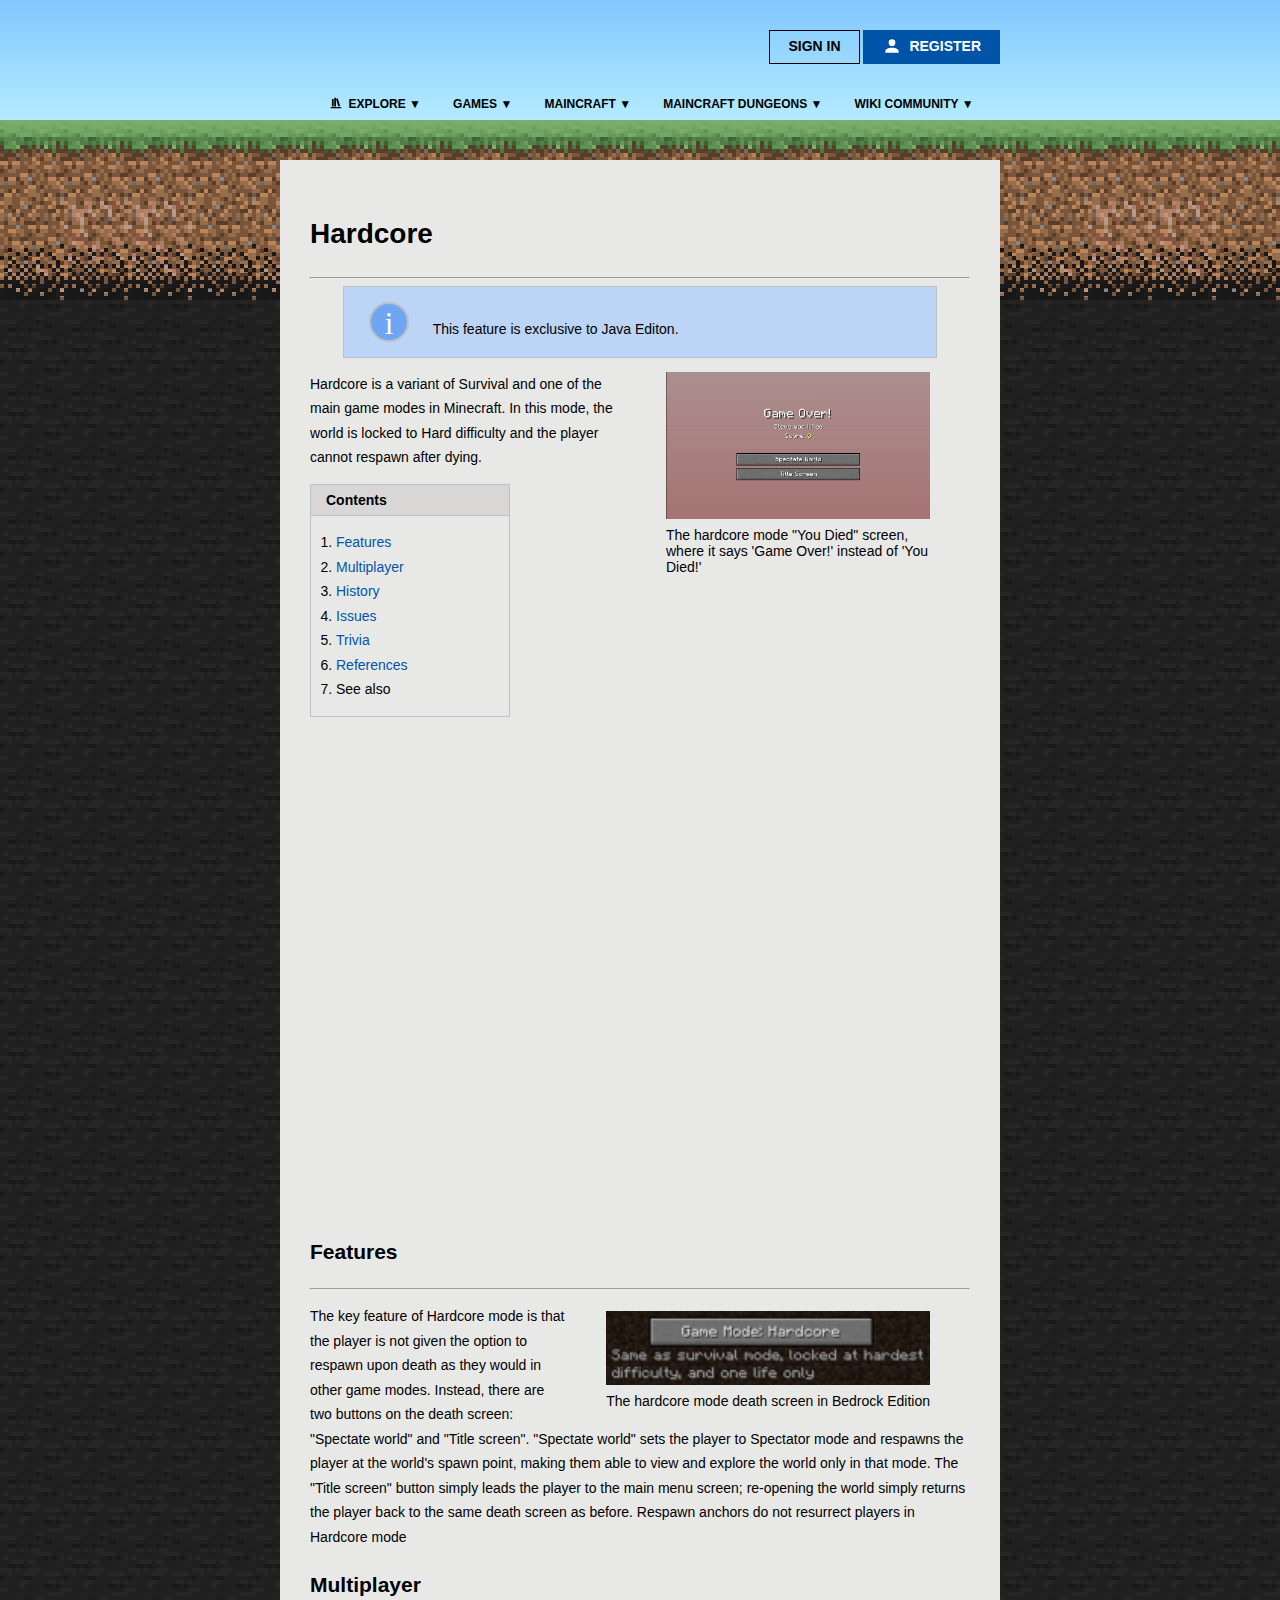
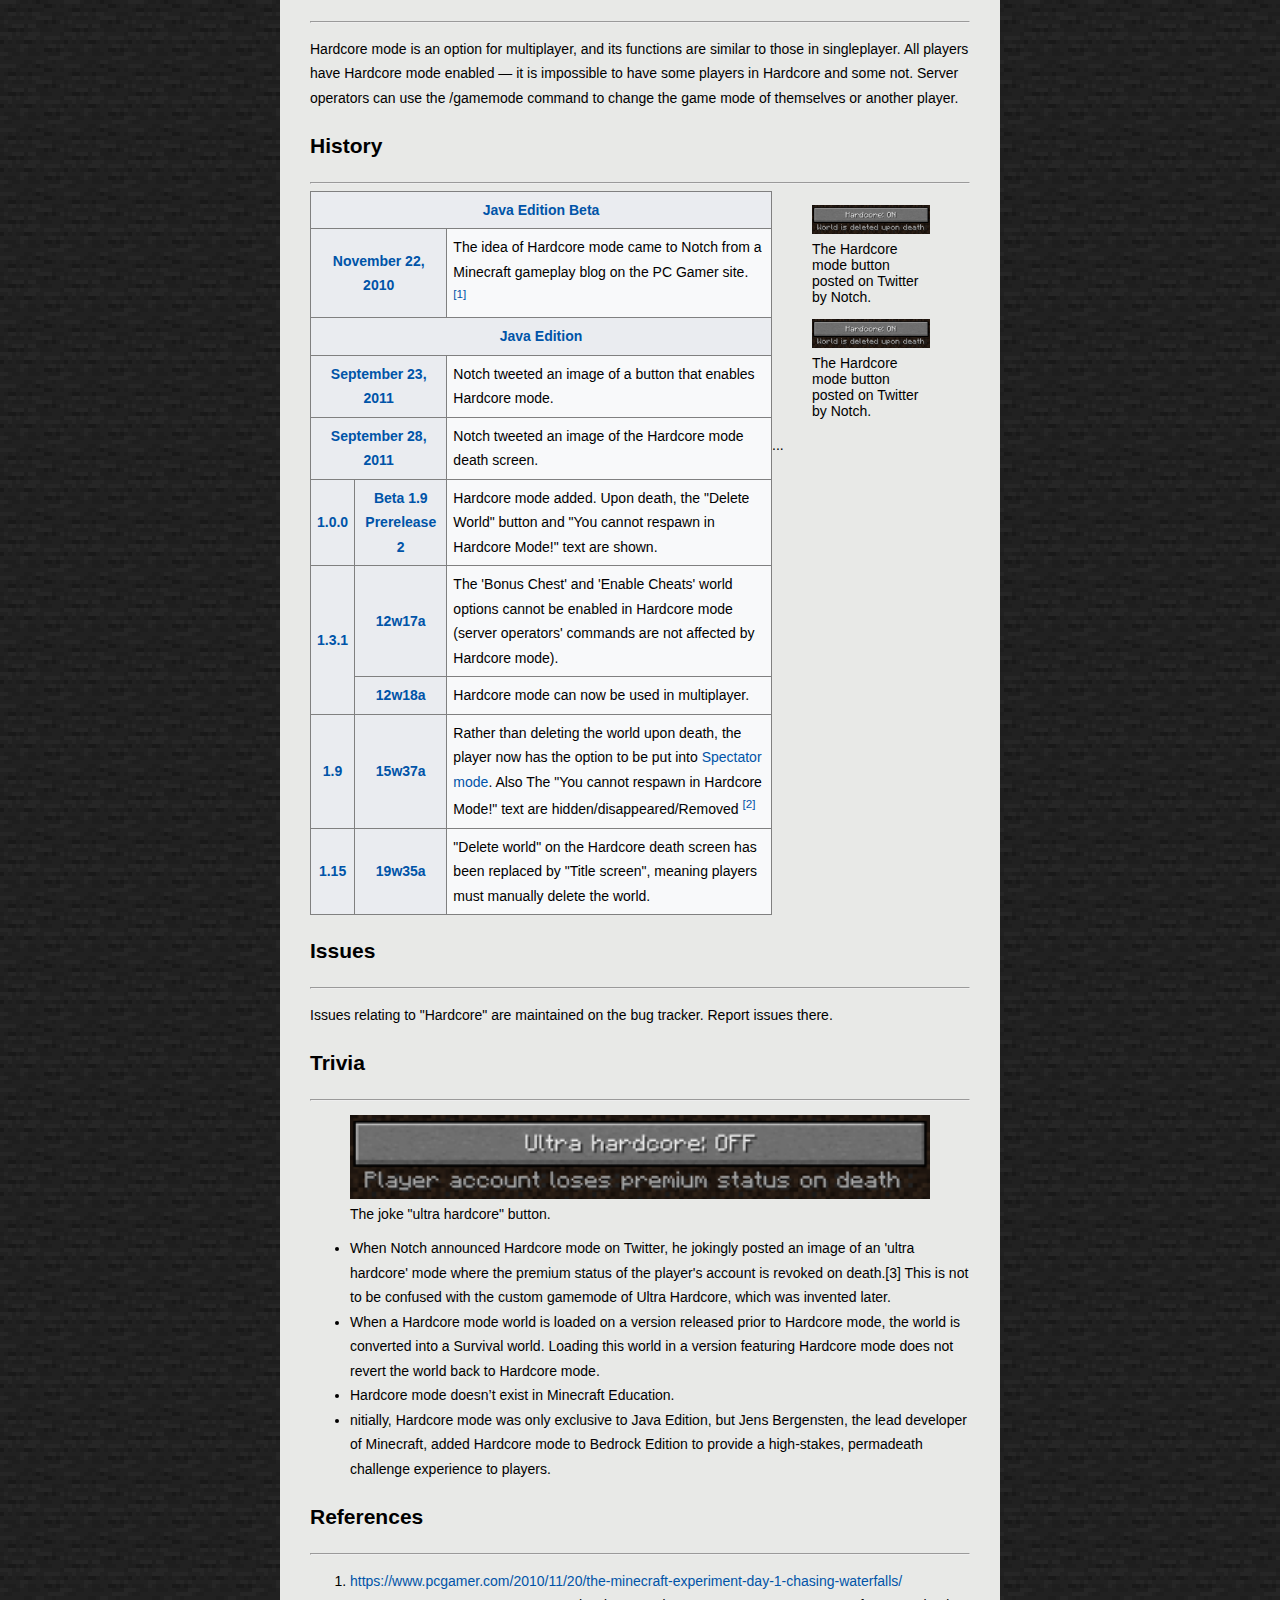
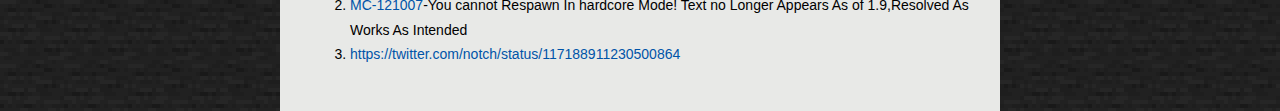
<file: index.html>
<!DOCTYPE html>
<html lang="en">
  <head>
    <meta charset="UTF-8" />
    <meta name="viewport" content="width=device-width, initial-scale=1.0" />
   <link rel="shortcut icon" href="./Site-favicon.ico" type="image/x-icon">
    <title>Hardcore – Minecraft Wiki</title>
    <link rel="stylesheet" href="./style.css">
    <link rel="stylesheet" href="./assers/css/header.css">
  </head>
  <body>
    <header class="main-header">
      <div class="main-wrapper">
        <div class="link-wrapper">
          <a href="" class="sign-in">sign in</a>
          <a href="./pages/register.html" class="register">register</a>
        </div>
        <nav>
          <ul class="menu-main">
            <li class="menu-main-item"><a href="" class="explore">explore</a>
            <ul class="submenu">
              <li class="submenu-item"><a href="https://minecraft.fandom.com/wiki/Minecraft_Wiki" class="submenu-link home">main page</a></li>
              <li class="submenu-item"><a href="https://minecraft.fandom.com/wiki/Special:AllPages" class="submenu-link">all page</a></li>
              <li class="submenu-item"><a href="https://minecraft.fandom.com/wiki/Special:AllMaps" class="submenu-link">interactive maps</a></li>
            </ul>
            </li>
            <li class="menu-main-item"><a href="">games </a>
              <ul class="submenu left-90">
                <li class="submenu-item"><a href="https://minecraft.fandom.com/wiki/Minecraft" class="submenu-link">maincraft</a></li>
                <li class="submenu-item"><a href="https://minecraft.fandom.com/wiki/Minecraft_Dungeons" class="submenu-link">maincraft dungeons</a></li>
                <li class="submenu-item"><a href="https://minecraft.fandom.com/wiki/Minecraft_Legends" class="submenu-link">maincraft legends</a></li>
                <li class="submenu-item"><a href="https://minecraft.fandom.com/wiki/Minecraft_Earth" class="submenu-link">maincraft earth</a></li>
                <li class="submenu-item"><a href="https://minecraft.fandom.com/wiki/Minecraft_Story_Mode" class="submenu-link">maincraft story mode</a></li>
              </ul>
            </li>
            <li class="menu-main-item"><a href="https://minecraft.fandom.com/wiki/Minecraft" target="_blank">maincraft</a>
              <ul class="submenu">
                <li class="submenu-item"><a href="https://minecraft.fandom.com/wiki/Block" class="submenu-link">block</a></li>
                <li class="submenu-item"><a href="https://minecraft.fandom.com/wiki/Item" class="submenu-link">items</a></li>
                <li class="submenu-item"><a href="" class="submenu-link">world ></a>
                <ul class="submenu">
                  <li class="submenu-item"><a href="" class="submenu-link">mobs</a></li>
                  <li class="submenu-item"><a href="" class="submenu-link">biomes</a></li>
                  <li class="submenu-item"><a href="" class="submenu-link">terrain features</a></li>
                  <li class="submenu-item"><a href="" class="submenu-link">structures</a></li>
                  <li class="submenu-item"><a href="" class="submenu-link">dimensions</a></li>
                </ul>
                </li>
                <li class="submenu-item"><a href="" class="submenu-link">mechanics ></a>
                <ul class="submenu">
                  <li class="submenu-item"><a href="" class="submenu-link">crafting</a></li>
                  <li class="submenu-item"><a href="" class="submenu-link">smelting</a></li>
                  <li class="submenu-item"><a href="" class="submenu-link">brewing</a></li>
                  <li class="submenu-item"><a href="" class="submenu-link">traing</a></li>
                  <li class="submenu-item"><a href="" class="submenu-link">status efect</a></li>
                  <li class="submenu-item"><a href="" class="submenu-link">enchanting</a></li>
                </ul>
                </li>
                <li class="submenu-item"><a href="" class="submenu-link">technical ></a>
                  <ul class="submenu">
                    <li class="submenu-item"><a href="https://minecraft.fandom.com/wiki/Mechanics/Redstone/Circuit" class="submenu-link">restone circuits</a></li>
                    <li class="submenu-item"><a href="https://minecraft.fandom.com/wiki/Command" class="submenu-link">commands</a></li>
                    <li class="submenu-item"><a href="https://minecraft.fandom.com/wiki/Resource_pack" class="submenu-link">resource packs</a></li>
                    <li class="submenu-item"><a href="https://minecraft.fandom.com/wiki/Data_pack" class="submenu-link">data packs</a></li>
                    <li class="submenu-item"><a href="https://minecraft.fandom.com/wiki/Add-on" class="submenu-link">add-ons</a></li>
                    <li class="submenu-item"><a href="" class="submenu-link">serves</a></li>
                  </ul>
                </li>
                
                <li class="submenu-item"><a href="" class="submenu-link">version history ></a>
                <ul class="submenu">
                  <li class="submenu-item"><a href="https://minecraft.fandom.com/wiki/Java_Edition_version_history" class="submenu-link">java Edition</a></li>
                  <li class="submenu-item"><a href="https://minecraft.fandom.com/wiki/Bedrock_Edition_version_history" class="submenu-link">bedrock Edition</a></li>
                  <li class="submenu-item"><a href="" class="submenu-link">other editions</a>
                    <ul class="submenu">
                      <li class="submenu-item"><a href="" class="submenu-link">java edition</a></li>
                      <li class="submenu-item"><a href="" class="submenu-link">bedrock edition</a></li>
                    </ul>
                  </li>
                  <li class="submenu-item"><a href="" class="submenu-link">simplifield guides ></a>
                  <ul class="submenu">
                    <li class="submenu-item"><a href="" class="submenu-link">java edition</a></li>
                    <li class="submenu-item"><a href="" class="submenu-link">bedrock edition</a></li>
                  </ul>
                  </li>
                  </li> 
                </ul>
                </li>
                <li class="submenu-item"><a href="https://minecraft.fandom.com/wiki/Tutorials" class="submenu-link">tutorials</a></li>
                
              </ul>
            </li>
            
            
            
            
            
            
            
            <li class="menu-main-item"><a href="https://minecraft.fandom.com/wiki/Minecraft" target="_blank">maincraft dungeons</a>
              <ul class="submenu left0">
                <li class="submenu-item"><a href="" class="submenu-link">items ></a>
                  <ul class="submenu">
                    <li class="submenu-item"><a href="https://minecraft.fandom.com/wiki/Minecraft_Dungeons:Weapon" class="submenu-link">Weapon</a></li>
                    <li class="submenu-item"><a href="https://minecraft.fandom.com/wiki/Minecraft_Dungeons:Armor" class="submenu-link">Armor</a></li>
                    <li class="submenu-item"><a href="https://minecraft.fandom.com/wiki/Minecraft_Dungeons:Artifact" class="submenu-link">Artifact</a></li>
                    <li class="submenu-item"><a href="https://minecraft.fandom.com/wiki/Minecraft_Dungeons:Consumable" class="submenu-link">Consumable</a></li>
                    <li class="submenu-item"><a href="https://minecraft.fandom.com/wiki/Minecraft_Dungeons:Cosmetic" class="submenu-link">Cosmetic</a></li>
                  </ul></li></li>



                </li>
                <li class="submenu-item"><a href="" class="submenu-link">locations ></a>
                  <ul class="submenu">
                    <li class="submenu-item"><a href="https://minecraft.fandom.com/wiki/Minecraft_Dungeons:Ancient_Hunt" class="submenu-link">ancient hunts</a></li>
                   
                  </ul></li></li>
                </li>
                <li class="submenu-item"><a href="" class="submenu-link">mechanics ></a>
                  <ul class="submenu">
                    <li class="submenu-item"><a href="https://minecraft.fandom.com/wiki/Minecraft_Dungeons:Enchanting" class="submenu-link">enchanting</a></li>
                    <li class="submenu-item"><a href="https://minecraft.fandom.com/wiki/Minecraft_Dungeons:Status_Effect" class="submenu-link">status effects</a></li>
                    <li class="submenu-item"><a href="https://minecraft.fandom.com/wiki/Minecraft_Dungeons:Achievements" class="submenu-link">achievements</a></li>
                  </ul></li></li>
                <li class="submenu-item"><a href="https://minecraft.fandom.com/wiki/Minecraft_Dungeons:Mob" class="submenu-link">mobs</a></li>
                <li class="submenu-item"><a href="https://minecraft.fandom.com/wiki/Minecraft_Dungeons_Arcade" class="submenu-link">arcade</a></li>
                <li class="submenu-item"><a href="https://minecraft.fandom.com/wiki/Minecraft_Dungeons:Tutorials" class="submenu-link">tutorials</a></li>
              </ul>
            </li>
            <li class="menu-main-item"><a href="https://minecraft.fandom.com/wiki/Minecraft_Wiki:Community_portal" target="_blank">Wiki Community</a>
              <ul class="submenu">
                <li class="submenu-item"><a href="" class="submenu-link">rules and guidelines ></a>
                  <ul class="submenu">
                    <li class="submenu-item"><a href="https://minecraft.fandom.com/wiki/Minecraft_Wiki:Wiki_rules" class="submenu-link">wiki rules</a></li>
                    <li class="submenu-item"><a href="https://minecraft.fandom.com/wiki/Minecraft_Wiki:Video_policy" class="submenu-link">video police</a></li>
                    <li class="submenu-item"><a href="https://minecraft.fandom.com/wiki/Minecraft_Wiki:Talk_page_guidelines" class="submenu-link">talk page guidelines</a></li>
                    <li class="submenu-item"><a href="https://minecraft.fandom.com/wiki/Minecraft_Wiki:Style_guide" class="submenu-link">style guide</a></li>
                  </ul></li>
                <li class="submenu-item"><a href="" class="submenu-link">wiki tools ></a>
                <ul class="submenu">
                  <li class="submenu-item"><a href="https://minecraft.fandom.com/wiki/Special:RecentChanges" class="submenu-link">recent changes</a></li>
                  <li class="submenu-item"><a href="https://minecraft.fandom.com/wiki/Minecraft_Wiki:Sandbox" class="submenu-link">editing sandbox</a></li>
                </ul></li>
                
                
                
                
                
                
                
                
                
                
                <li class="submenu-item"><a href="https://minecraft.fandom.com/wiki/Minecraft_Wiki_(website)" class="submenu-link">about the wiki</a></li>
                <li class="submenu-item"><a href="https://minecraft.fandom.com/wiki/Minecraft_Wiki:Community_portal" class="submenu-link">community portal</a></li>
                <li class="submenu-item"><a href="https://minecraft.fandom.com/wiki/Minecraft_Wiki:Admin_noticeboard" class="submenu-link">admin noticeboard</a></li>
                <li class="submenu-item"><a href="https://minecraft.fandom.com/wiki/Minecraft_Wiki:Projects" class="submenu-link">projects</a></li>
                <li class="submenu-item"><a href="https://minecraft.fandom.com/wiki/Minecraft_Wiki:Discord" class="submenu-link">discord</a></li>
              </ul>
            </li>
          </ul>
        </nav>
      </div>
    </header>
    <main>
      <article class="main_article">
        <header>
          <h1>Hardcore</h1>
          <hr>
          <div class="info"><span class="inf">i</span> This feature is exclusive to Java Editon.</div>
         
          <figure class="float-right w40">
              <img
                src="./assers/img/Снимок экрана_28-1-2025_112012_static.wikia.nocookie.net.jpeg"
                alt="death"
              />
            </a>
            <figcaption>
              The hardcore mode "You Died" screen, where it says 'Game Over!'
              instead of 'You Died!'
            </figcaption>
          </figure> 
          <p>
            Hardcore is a variant of Survival and one of the main game modes in
            Minecraft. In this mode, the world is locked to Hard difficulty and
            the player cannot respawn after dying.
          </p>
          <nav class="nav-menu">
            <h3 class="title-menu">Contents</h3>
            <ol class="nav-list">
              <li><a href="#Features">Features</a></li>
              <li><a href="#Multiplayer">Multiplayer</a></li>
              <li><a href="#History">History</a></li>
              <li><a href="#Issues">Issues</a></li>
              <li><a href="#Trivia">Trivia</a></li>
              <li><a href="#References">References</a></li>
              <li><a href="#See_also"></a>See also</li>
            </ol>
          </nav>
          <iframe class="video" width="560" src="https://www.youtube.com/embed/QuyT0j6JIRo?si=u_GXQJCBSSk128iI" title="YouTube video player" frameborder="0" allow="accelerometer; autoplay; clipboard-write; encrypted-media; gyroscope; picture-in-picture; web-share" referrerpolicy="strict-origin-when-cross-origin" allowfullscreen></iframe>
        </header>
        <section id="Features">
          <h2>Features</h2>
          <hr>
          <figure class="float-right">
            <img src="./assers/img/Hardcore_button.webp" alt="Hardcorebutton" />
            <figcaption>
              The hardcore mode death screen in Bedrock Edition
            </figcaption>
          </figure>
          <p>
            The key feature of Hardcore mode is that the player is not given the
            option to respawn upon death as they would in other game modes.
            Instead, there are two buttons on the death screen: "Spectate world"
            and "Title screen". "Spectate world" sets the player to Spectator
            mode and respawns the player at the world's spawn point, making them
            able to view and explore the world only in that mode. The "Title
            screen" button simply leads the player to the main menu screen;
            re-opening the world simply returns the player back to the same
            death screen as before. Respawn anchors do not resurrect players in
            Hardcore mode
          </p>
        </section>
        <section id="Multiplayer">
          <h2>Multiplayer</h2>
          <hr>
          <p>
            Hardcore mode is an option for multiplayer, and its functions are
            similar to those in singleplayer. All players have Hardcore mode
            enabled — it is impossible to have some players in Hardcore and some
            not. Server operators can use the /gamemode command to change the
            game mode of themselves or another player.
          </p>
        </section>
        <section id="History">
          <h2>History</h2>
          <hr>
          <div class="float-right w30"><figure><img src="./assers/img/Hardcoremode.webp" alt="">
            <figcaption>The Hardcore mode button posted on Twitter by Notch.</figcaption></figure>
            <figure><img src="./assers/img/Hardcoremode.webp" alt="">
              <figcaption>The Hardcore mode button posted on Twitter by Notch.</figcaption></figure>...</div>
          <table class="table_history">
            
            <tr>
              <th colspan="6">
                <a
                  href="https://minecraft.fandom.com/wiki/Java_Edition_Beta"
                  target="_blank"
                  >Java Edition Beta</a
                >
              </th>
            </tr>
            <tr>
              <th colspan="2">
                <a
                  href="https://notch.tumblr.com/post/1646175743"
                  target="_blank"
                  >November 22, 2010</a
                >
              </th>
              <td>
                The idea of Hardcore mode came to Notch from a Minecraft
                gameplay blog on the PC Gamer site. <sup title="https://www.pcgamer.com/2010/11/20/the-minecraft-experiment-day-1-chasing-waterfalls/"><a href="#cite_note-1">[1]</sup></a>
              </td>
            </tr>
            <tr>
              <th colspan="3">
                <a
                  href="https://minecraft.fandom.com/wiki/Java_Edition_version_history"
                  target="_blank"
                  >Java Edition</a
                >
              </th>
            </tr>
            <tr>
              <th colspan="2">
                <a
                  href="https://twitter.com/notch/status/117149170120400896"
                  target="_blank"
                  >September 23, 2011</a
                >
              </th>
              <td>
                Notch tweeted an image of a button that enables Hardcore mode.
              </td>
            </tr>
            <tr>
              <th colspan="2">
                <a
                  href="https://twitter.com/notch/status/117149170120400896"
                  target="_blank"
                  >September 28, 2011</a
                >
              </th>
              <td>Notch tweeted an image of the Hardcore mode death screen.</td>
            </tr>
            <tr>
              <th><a href="https://minecraft.fandom.com/wiki/Java_Edition_1.0.0" target="_blank">1.0.0</a></th>
              <th>Beta 1.9 Prerelease 2</th>
              <td>
                Hardcore mode added. Upon death, the "Delete World" button and
                "You cannot respawn in Hardcore Mode!" text are shown.
              </td>
            </tr>
            <tr>
              <th rowspan="2"><a href="https://minecraft.fandom.com/wiki/Java_Edition_1.3.1">1.3.1</a></th>
              <th>12w17a</th>
              <td>
                The 'Bonus Chest' and 'Enable Cheats' world options cannot be
                enabled in Hardcore mode (server operators' commands are not
                affected by Hardcore mode).
              </td>
            </tr>
            <tr>
              <th>12w18a</th>
              <td>Hardcore mode can now be used in multiplayer.</td>
            </tr>
            <tr>
              <th><a href="https://minecraft.fandom.com/wiki/Java_Edition_1.9">1.9</a></th>
              <th>15w37a</a>
              </th>
              <td>
                Rather than deleting the world upon death, the player now has
                the option to be put into <a href="https://minecraft.fandom.com/wiki/Spectator" target="_blank">Spectator mode</a>. Also The "You cannot
                respawn in Hardcore Mode!" text are hidden/disappeared/Removed
                <sup title="MC-121007-You cannot Respawn In hardcore Mode! Text no Longer Appears As of 1.9,Resolved As Works As Intended"><a href="#cite_note-2">[2]</sup></a>
              </td>
            </tr>
            <tr>
              <th><a href="https://minecraft.fandom.com/wiki/Java_Edition_1.15">1.15</a></th>
              <th>19w35a</th>
              <td>
                "Delete world" on the Hardcore death screen has been replaced by
                "Title screen", meaning players must manually delete the world.
              </td>
            </tr>
          </table>
        </section>
        <section id="Issues">
            <h2>Issues</h2>
            <hr>
            <p>Issues relating to "Hardcore" are maintained on the bug tracker. Report issues there.
            </p>
            
        </section>
        <section id="Trivia">
            <h2>Trivia</h2>
            <hr>
            <figure>
            <img src="./assers/img/1DNGn.webp" alt="button">
            <figcaption>The joke "ultra hardcore" button.</figcaption>
        </figure>
            <ul>
                <li>When Notch announced Hardcore mode on Twitter, he jokingly posted an image of an 'ultra hardcore' mode where the premium status of the player's account is revoked on death.[3] This is not to be confused with the custom gamemode of Ultra Hardcore, which was invented later.</li>
                <li>When a Hardcore mode world is loaded on a version released prior to Hardcore mode, the world is converted into a Survival world. Loading this world in a version featuring Hardcore mode does not revert the world back to Hardcore mode.
                   </li>
                    <li> Hardcore mode doesn’t exist in Minecraft Education.</li>
                    <li>nitially, Hardcore mode was only exclusive to Java Edition, but Jens Bergensten, the lead developer of Minecraft, added Hardcore mode to Bedrock Edition to provide a high-stakes, permadeath challenge experience to players.</li>
            </ul>
        </section>
        <section id="References">
            <h2>References</h2>
            <hr>
            <ol>
                <li><a href="https://www.pcgamer.com/2010/11/20/the-minecraft-experiment-day-1-chasing-waterfalls/" target="_blank">https://www.pcgamer.com/2010/11/20/the-minecraft-experiment-day-1-chasing-waterfalls/</a></li>
                <li><a href="https://bugs.mojang.com/browse/MC-121007">MC-121007</a>-You cannot Respawn In hardcore Mode! Text no Longer Appears As of 1.9,Resolved As Works As Intended</li>
                <li><a href=" https://twitter.com/notch/status/117188911230500864" target="_blank">https://twitter.com/notch/status/117188911230500864</a></li>
            </ol>
        </section>
      </article>
    </main>
  </body>
</html>
</file>
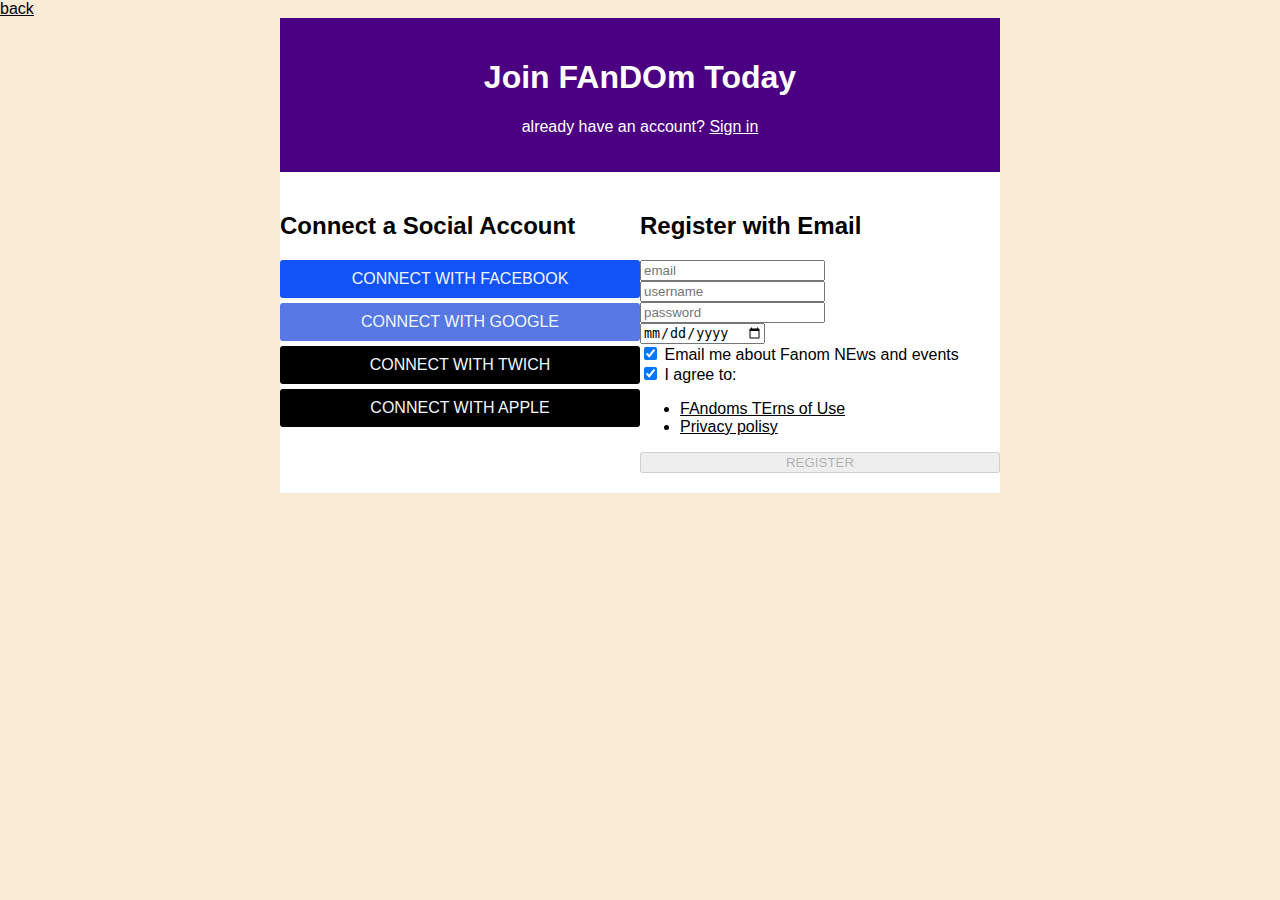
<file: pages/register.html>
<!DOCTYPE html>
<html lang="en">
  <head>
    <meta charset="UTF-8" />
    <meta name="viewport" content="width=device-width, initial-scale=1.0" />
    <link
      rel="shortcut icon"
      href="./../Site-favicon.ico"
      type="image/x-icon"
    />
    <title>Register - MinecraftWiki</title>
    <link rel="stylesheet" href="./../assers/css/register.css" />
  </head>
  <body>
    <div class="out-wrapper">
      <a href="./../index.html">back</a>
      <section class="wrapper">
        <header class="header">
          <h1>Join FAnDOm Today</h1>
          <p>
            already have an account?
            <a href="">Sign in</a>
          </p>
        </header>

        <div class="flex-container">
          <div class="social">
            <h2>Connect a Social Account</h2>
            <ul>
              <li><a href="" class="btn fb"><i class="fa-brands fa-facebook"></i>connect with facebook</a></li>
              <li><a href="" class="btn google"><i class="fa-brands fa-google"></i>connect with google</a></li>
              <li><a href="" class="btn twitch"><i class="fa-brands fa-twitch"></i>connect with twich</a></li>
              <li><a href="" class="btn apple"><i class="fa-brands fa-apple"></i>connect with apple</a></li>
            </ul>
          </div>
          <form action="" class="register">
            <h2>Register with Email</h2>
            <label>
              <input name="email" type="email" placeholder="email" required />
            </label>
            <label>
              <input
                name="username"
                type="username"
                placeholder="username"
                required
              />
            </label>
            <label>
              <input
                name="password"
                type="password"
                placeholder="password"
                required
              />
            </label>
            <label>
              <input name="date" type="date" />
            </label>
            <label>
              <input
                name="subscribe"
                type="checkbox"
                checked
                value="subscribe"
              />
              <span>Email me about Fanom NEws and events</span>
            </label>
            <label>
              <input name="agree" type="checkbox" checked />
              <span>I agree to:</span>
            </label>
            <ul>
              <li><a href="" target="_blank">FAndoms TErns of Use</a></li>
              <li><a href="" target="_blank">Privacy polisy</a></li>
            </ul>
            <input type="submit" value="REGISTER" disabled />
          </form>
        </div>
      </section>
    </div>
  </body>
</html>
</file>
<file: style.css>
* {
  box-sizing: border-box;
}
body{
  margin: 0;
  background-image: url(./assers/img/Site-background-light.webp);
  font-family: rubik, Arial, Helvetica, sans-serif;
  font-size: 14px;
}
a {
  color: rgb(0, 84, 168);
  text-decoration: none;
}
.float-right {
  float: right;
}
img {
  width: 100%;
}
.w30 {
  width: 30%;
}
.w40{
    width: 40%;
}
.main_article {
  min-width: 720px;
  max-width: 1920px;
  width: 45%;
  padding: 30px;
  margin: auto;
  background-color: rgb(232, 233, 231);
  line-height: 1.75;
}
figcaption{
  line-height: initial;
}
.info {
  width: 90%;
  margin: auto;
  padding: 15px;
  padding-left: 25px;
  border-color: rgb(187, 194, 198);
  border-width: 1px;
  border-left-color: 4px;
  border-style: solid;
  background-color: rgb(188, 212, 245);
  line-height: initial;
}
.inf{
    display: inline-block;
    text-align: center;
    width: 40px;
    height: 40px;
    padding: 3px;
    margin-right: 20px;
    border-radius: 50%;
    
    
    font-family: serif;
    font-size: 2.2em;
    
    background-color: rgb(110, 166, 244);
    color:white;
    border: 2px solid rgb(187, 194, 198);
}
.nav-menu{
width: 200px;
border: 1px solid rgb(187, 194, 198)
}
.title-menu{
    margin: 0;
    padding: 3px 15px;
    border-bottom: 1px solid rgb(187, 194, 198);
    background-color: rgb(217, 214, 214);
    font-size: 1em;
}
.nav-list{
    padding-left: 25px;
}
.video{
  display: block;
  width: 100%;
  height: 500px;
}
.table_history {
  border-collapse: collapse;
  width: 70%;
  background-color: rgb(248, 249, 250);
}

.table_history th,
.table_history td {
  border: 1px solid gray;
  padding: 6px;
}
.table_history th {
  color: rgb(0, 84, 168);
  background-color: rgb(234, 236, 240);
}
</file>
<file: assers/css/header.css>
.main-header{
height: 300px;
padding-top: 30px;
background-color:rgb(75, 206, 253);
background-image: url(./../img/Light_background_deepslate_transition.png), url(./../img/Light_background_grass.png),
linear-gradient(0deg, rgba(47,9,4,1) 28%, rgba(192,244,255,1) 50%, rgba(129,199,255,1) 100%);
background-repeat: repeat-x, repeat-x, no-repeat;
background-position: bottom left, 0 120px, 0 0;
}
.link-wrapper{
    text-align: right;
    margin-bottom: 30px;
}
.sign-in,
.register{
    display: inline-block;
    height: 34px;
    padding: 7px 18px;
    border: 1px solid #000;
    font-weight: 900;
    text-transform: uppercase;
}
.sign-in{
    border: 1px solid #000;
    color:#000;
}
.register{
    background-color: rgb(0, 84, 168);
    border: 1px solid rgb(0, 84, 168);
    color: white;
    position: relative;
    padding-left: 45px;
}
.register::before{
    content:'';
    display: inline-block;
    width: 20px;
    height: 20px;
    background-image: url(./../icon/213c24e3-eb63-490e-b186-b136347efef8.svg);
    position: absolute;
    left: 18px;
    top: 5px;
}
main{
    margin-top: -140px;
}
.main-wrapper{
    min-width: 720px;
    width: 45%;
    margin: auto;
}
.menu-main{
list-style: none;
margin: 0;
font-size: 12px;
}
.menu-main-item{
    display: inline-block;
    margin: 0 1.2em;
    position: relative;
    padding-bottom: 50px;
}
.menu-main-item::after{
    content: '\25BC'
}
.menu-main-item:hover::after{
    content: '\25B2'
}
.menu-main-item > .submenu::after{
    content: '';
    position: absolute;
    width: 0;
    height: 0;
    border-width: 10px;;
    border-style: solid;
    border-color: transparent transparent #ffffff transparent;
    top: -24px;
    left: 42%;
}
.menu-main-item>a{
    color: black;
    text-transform: uppercase;
    font-weight: bolder;
    
}

.menu-main-item>a:hover{
    text-decoration: underline;
}
.menu-main-item:hover>.submenu{
    display: block;
    
}
.submenu{
    display: none;
    width: 100%; 
    min-width: 150px;
    max-width: 200px;
    position: absolute;
    top: 30px;
    left: -50%;
    list-style: none;
    padding: 7px;
    background-color:white;
    font-size: 14px;
}
.left0{
    left: 0;
}
.left-10{
    left: -10%;
}
.left-90{
    left: -90%;
}
.submenu-item{
    position: relative;
  
}
.submenu-item:has(>.submenu)::after{
    content: '\1433';
    position: absolute;
    top: 5px;
    right: 0;
}
.submenu-item:hover>.submenu{
    display: block;
    left: 100%;
    top: 0;
}
.submenu-link{
 display: block;
 padding: 5px 9px;
 text-transform: capitalize;
 color:black;
}
.submenu-link:hover>.submenu-link,
.submenu-link:hover{
 background-color: gray;
 color:blue;
}
.explore::before{
    content:url(./../icon/78e60de8-0f72-4038-9e2a-873a89df1ab3.svg);
    display: inline-block;
    width: 14px;
    transform: translate(-5px, 2px);
}
.home::before{
    content: url(./../icon/6c3468de-2a2e-483f-8e53-1fa0989a5a89.svg);
    display: inline-block;
    width: 16px;
    transform: translate(-3px, 2px);
}
</file>
<file: assers/css/register.css>
body{
    margin: 0;
}
a{
    color: inherit;
}
.out-wrapper{
    min-height: 100vh;
    background-color:antiquewhite;
    font-family: sans-serif;
}
.wrapper{
    min-width: 720px;
    width: 45%;
    margin: auto;
    background-color:white;
}
.header{
    background-color:indigo;
    color: white;
    text-align: center;
    padding: 20px 0;
}
.flex-container{
    display: flex;
    flex-wrap: wrap;
    justify-content: space-around;
}
.social, .register{
    padding: 20px 0;
    width: 50%;
}
.register{
    display: flex;
    flex-direction: column;
}
.social>ul{
    list-style: none;
    padding-left: 0;

}
.btn{
    display: block;
    background-color:black;
    color:aliceblue;
    border-radius: 3px;
    text-decoration: none;
    text-transform: uppercase;
    text-align: center;
    padding: 10px 0;
    margin-bottom: 5px;
}
.fb{
    background-color:#1253f7;
}
.google{
    background-color:rgb(86, 119, 228);
}
.twich{
    background-color:rgb(192, 0, 217);

}
.apple{
    background-color:black;

}
</file>
